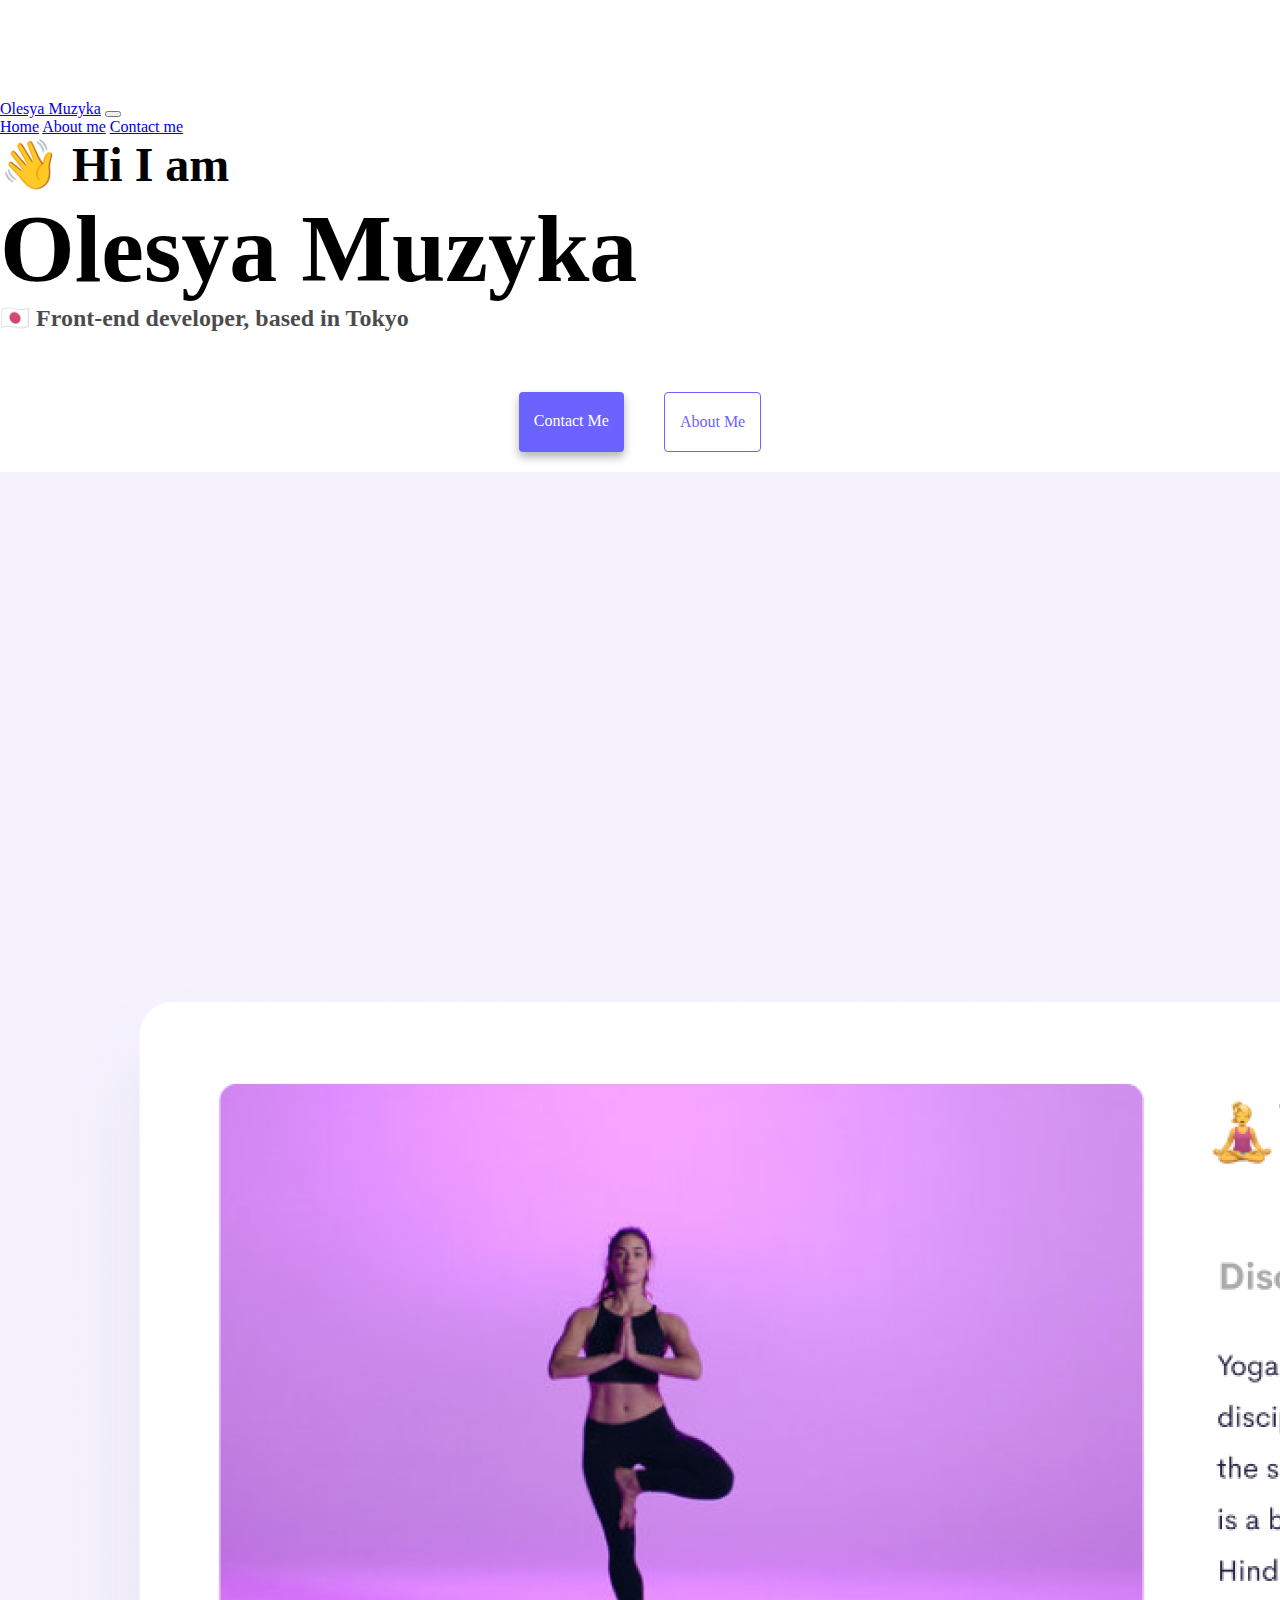
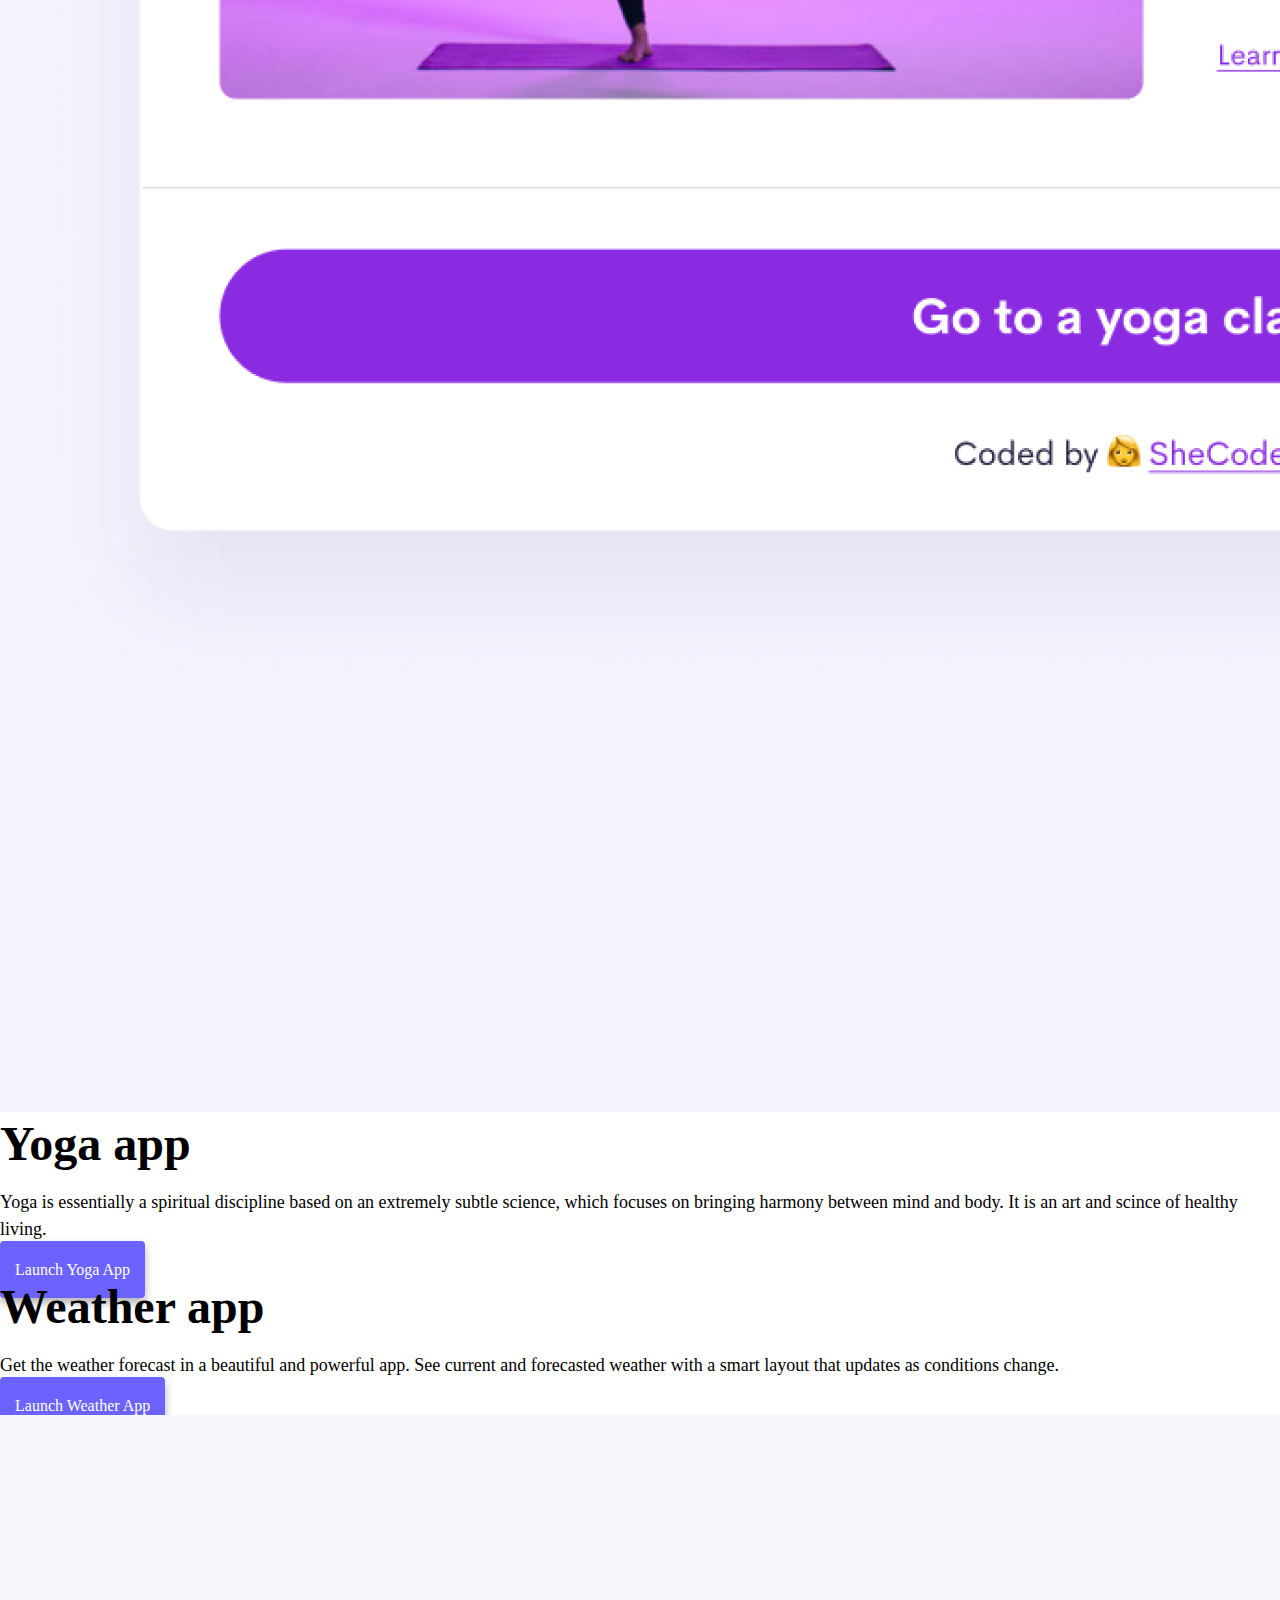
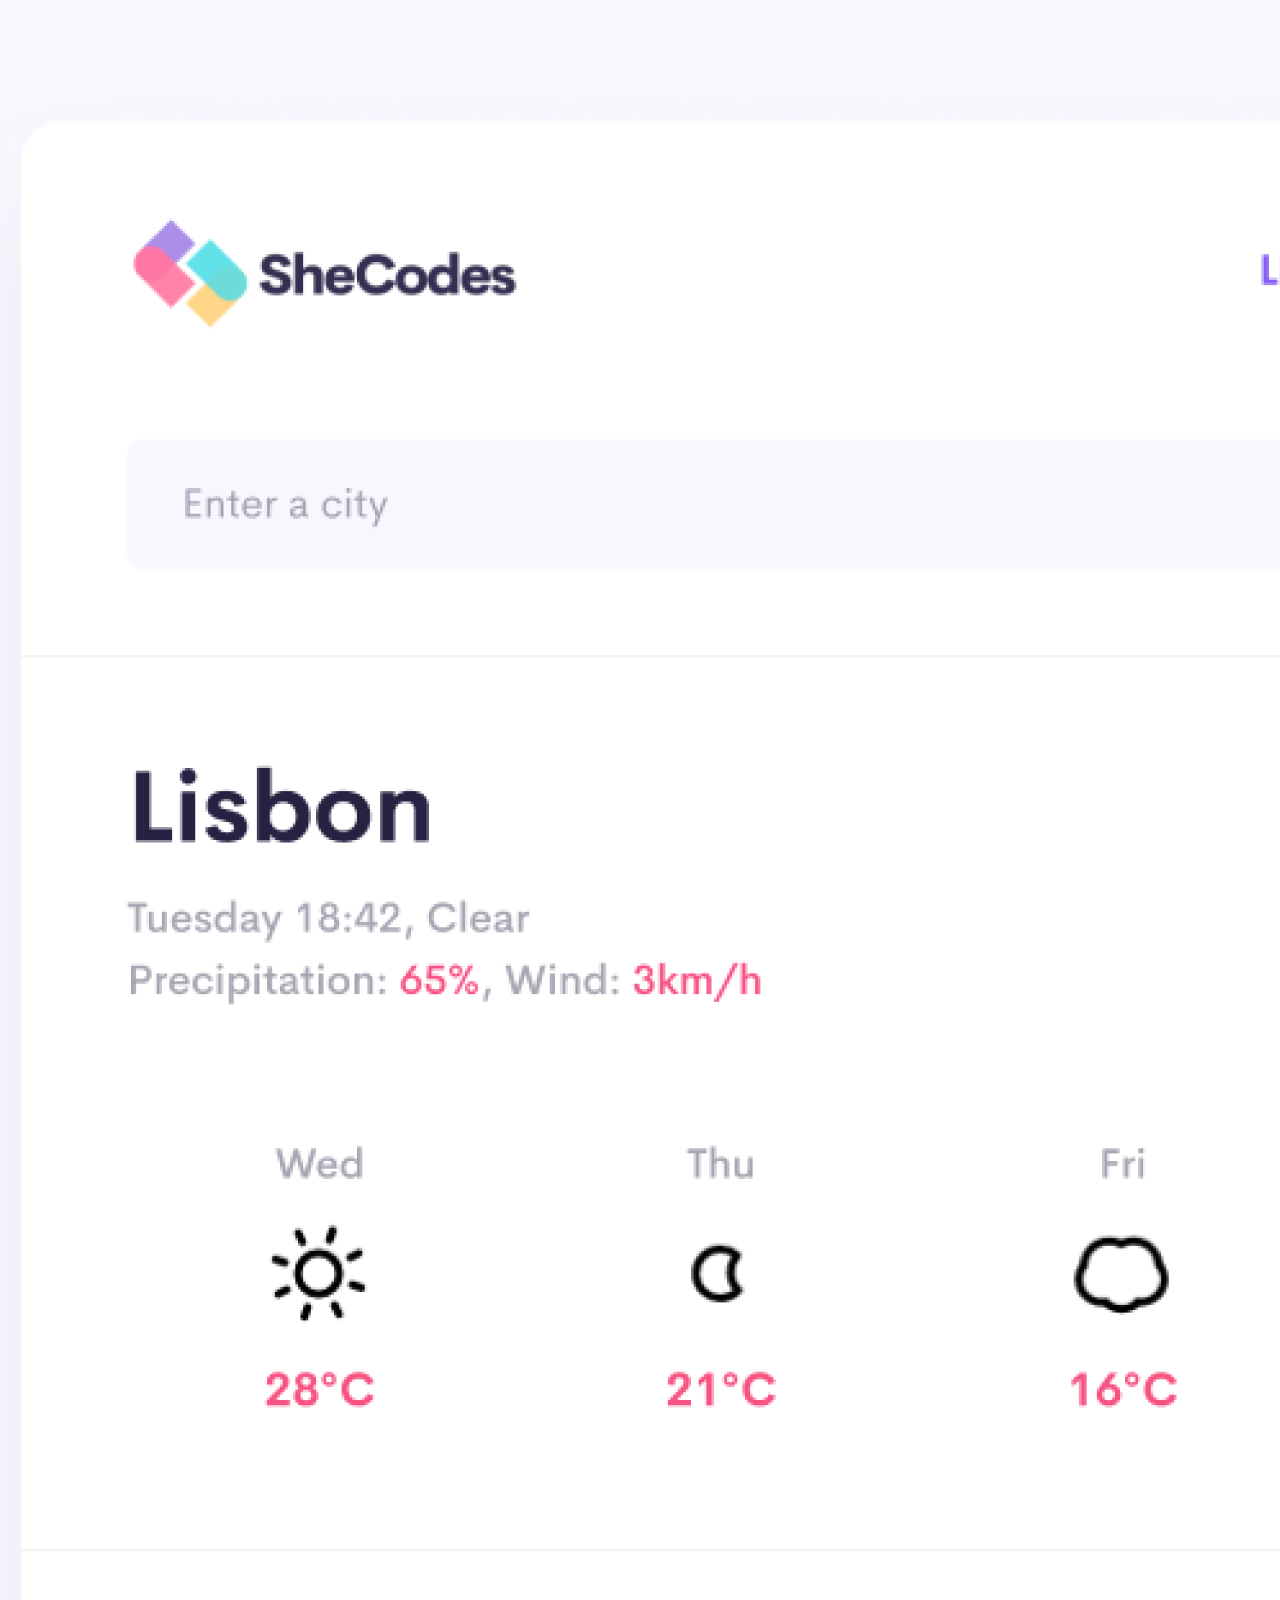
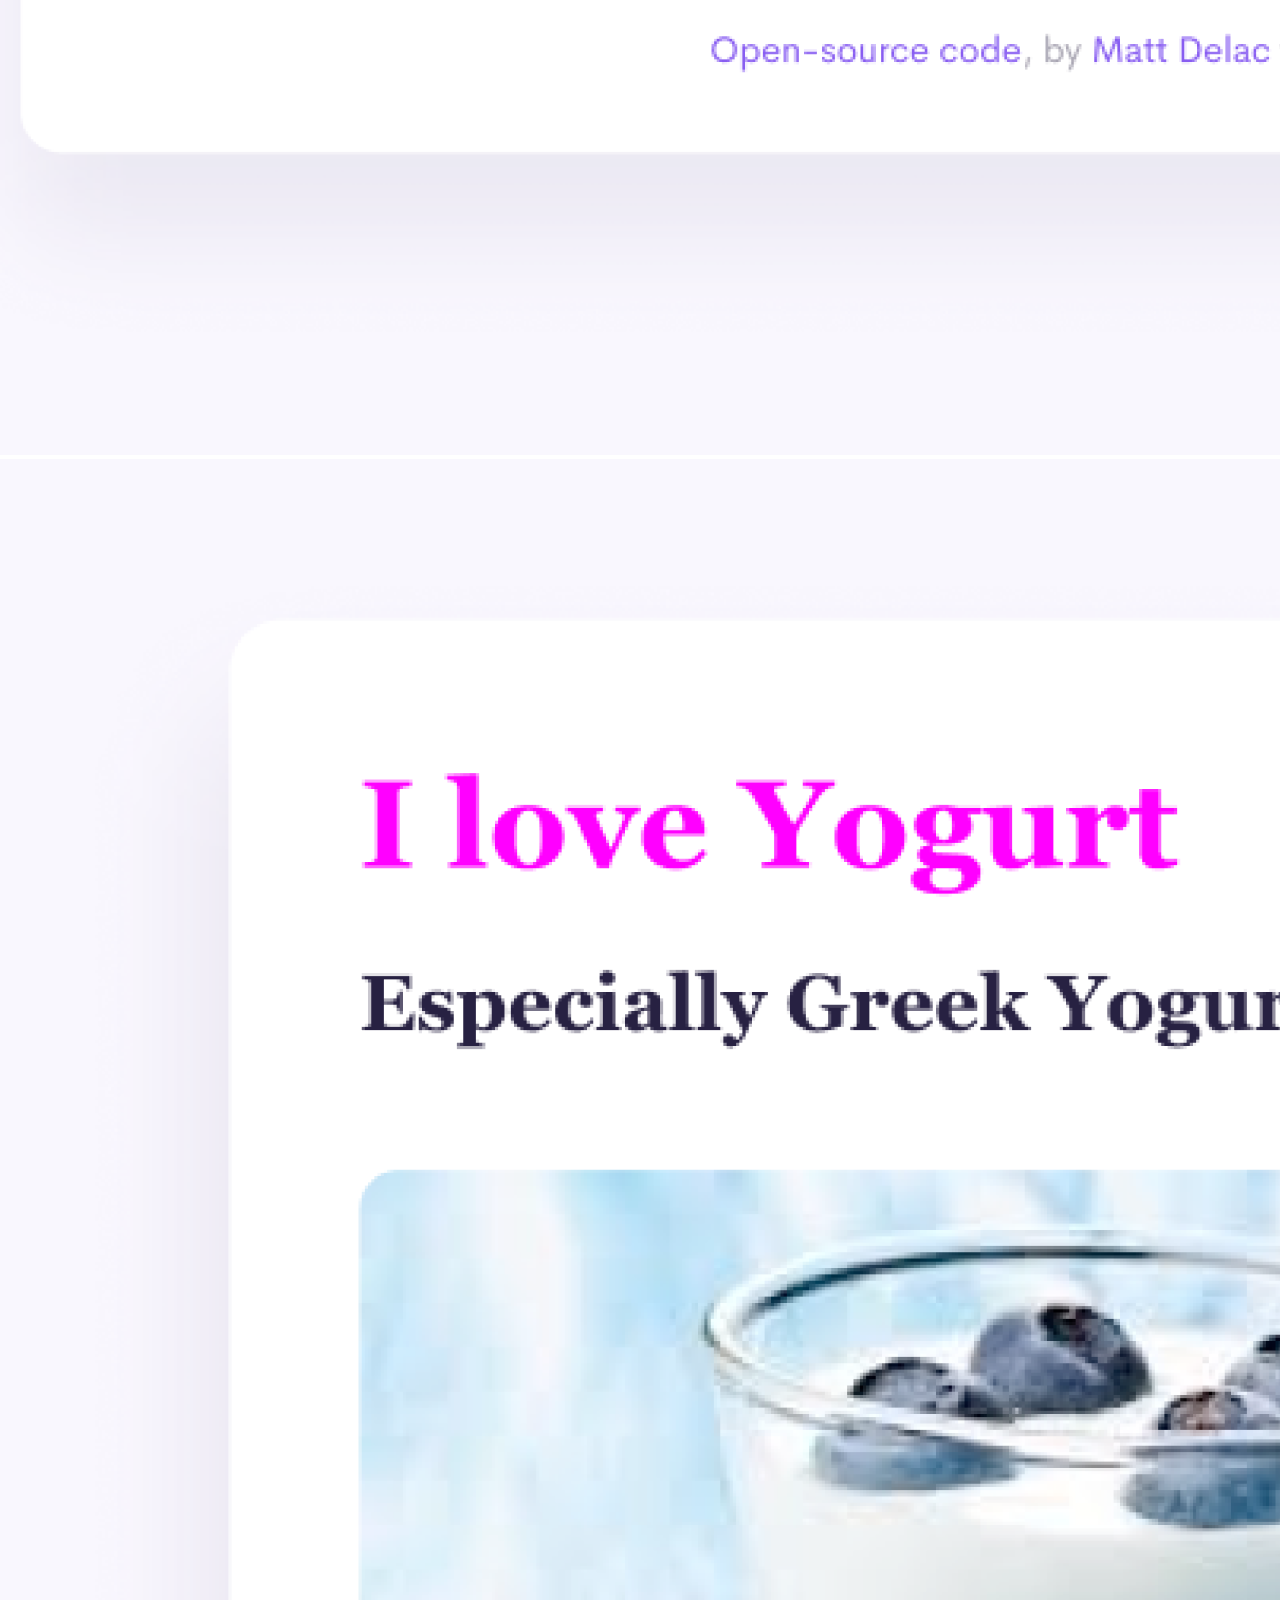
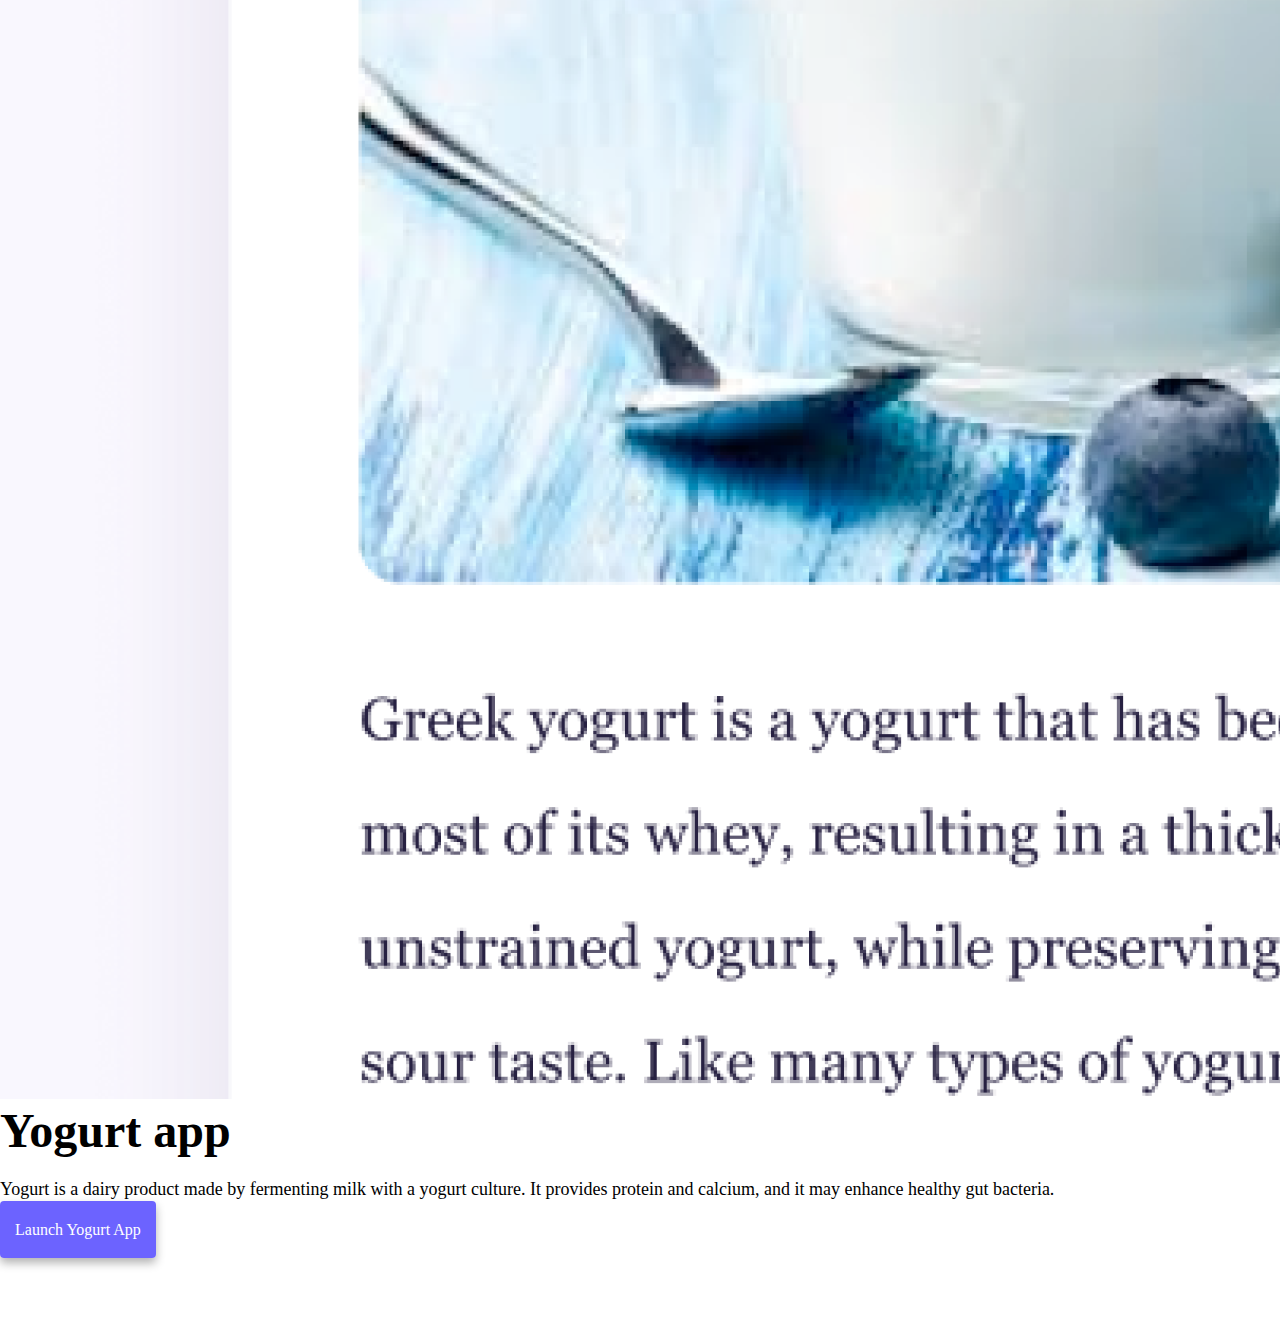
<file: index.html>
<!DOCTYPE html>
<html lang="en">
  <head>
    <meta charset="UTF-8" />
    <meta http-equiv="X-UA-Compatible" content="IE=edge" />
    <meta name="viewport" content="width=device-width, initial-scale=1.0" />
    <meta
      name="description"
      content="Front-end developer Olesya Muzyka based in Tokyo"
    />
    <title>Front-end developer Olesya Muzyka</title>
    <link
      href="https://cdn.jsdelivr.net/npm/bootstrap@5.2.0-beta1/dist/css/bootstrap.min.css"
      rel="stylesheet"
      integrity="sha384-0evHe/X+R7YkIZDRvuzKMRqM+OrBnVFBL6DOitfPri4tjfHxaWutUpFmBp4vmVor"
      crossorigin="anonymous"
    />
    <script
      src="https://cdn.jsdelivr.net/npm/bootstrap@5.2.0/dist/js/bootstrap.min.js"
      integrity="sha384-ODmDIVzN+pFdexxHEHFBQH3/9/vQ9uori45z4JjnFsRydbmQbmL5t1tQ0culUzyK"
      crossorigin="anonymous"
    ></script>
    <link rel="stylesheet" href="/style.css" />
  </head>
  <body>
    <nav class="navbar navbar-expand-lg bg-light fixed-top">
      <div class="container">
        <a class="navbar-brand" href="/" title="Homepage">Olesya Muzyka</a>
        <button
          class="navbar-toggler"
          type="button"
          data-bs-toggle="collapse"
          data-bs-target="#navbarNavAltMarkup"
          aria-controls="navbarNavAltMarkup"
          aria-expanded="false"
          aria-label="Toggle navigation"
        >
          <span class="navbar-toggler-icon"></span>
        </button>
        <div class="collapse navbar-collapse" id="navbarNavAltMarkup">
          <div class="navbar-nav">
            <a class="nav-link" href="/" title="Homepage">Home</a>
            <a class="nav-link" href="/about.html" title="About Olesya Muzyka"
              >About me</a
            >
            <a
              class="nav-link"
              href="/about.html#contact"
              title="Contact Olesya Muzyka"
              >Contact me</a
            >
          </div>
        </div>
      </div>
    </nav>
    <h2 class="text-center">👋 Hi I am</h2>
    <h1 class="text-center">Olesya Muzyka</h1>
    <h3 class="text-center">🇯🇵 Front-end developer, based in Tokyo</h3>
    <div class="navigation-links mb-5">
      <a
        href="/about.html#contact"
        class="contact-link"
        title="Contact Olesya Muzyka"
        >Contact me</a
      >
      <a href="/about.html" class="about-link" title="About Olesya Muzyka"
        >About me</a
      >
    </div>
    <div class="container">
      <div class="row">
        <div class="col-sm-6">
          <img
            src="/images/yoga.png"
            alt="Yoga app image"
            class="img-fluid rounded d-none d-sm-block"
          />
        </div>
        <div class="col-sm-6">
          <h2 class="mb-3">Yoga app</h2>
          <p>
            Yoga is essentially a spiritual discipline based on an extremely
            subtle science, which focuses on bringing harmony between mind and
            body. It is an art and scince of healthy living.
          </p>
          <div class="mt-5">
            <a href="#" class="primary-link app-link" title="Yoga App"
              >Launch Yoga App</a
            >
          </div>
        </div>
      </div>
      <div class="row mt-5">
        <div class="col-sm-6">
          <h2 class="mb-3">Weather app</h2>
          <p>
            Get the weather forecast in a beautiful and powerful app. See
            current and forecasted weather with a smart layout that updates as
            conditions change.
          </p>
          <div class="mt-5">
            <a href="#" class="primary-link app-link" title="Weather App"
              >Launch Weather App</a
            >
          </div>
        </div>
        <div class="col-sm-6">
          <img
            src="/images/weather.png"
            alt="Weather app image"
            class="img-fluid rounded d-none d-sm-block"
          />
        </div>
      </div>
      <div class="row mt-5">
        <div class="col-sm-6">
          <img
            src="/images/yogurt.png"
            alt="Yogurt app image"
            class="img-fluid rounded d-none d-sm-block"
          />
        </div>
        <div class="col-sm-6">
          <h2 class="mb-3">Yogurt app</h2>
          <p>
            Yogurt is a dairy product made by fermenting milk with a yogurt
            culture. It provides protein and calcium, and it may enhance healthy
            gut bacteria.
          </p>
          <div class="mt-5">
            <a href="#" class="primary-link app-link" title="Yogurt App"
              >Launch Yogurt App</a
            >
          </div>
        </div>
      </div>
    </div>
  </body>
</html>
</file>
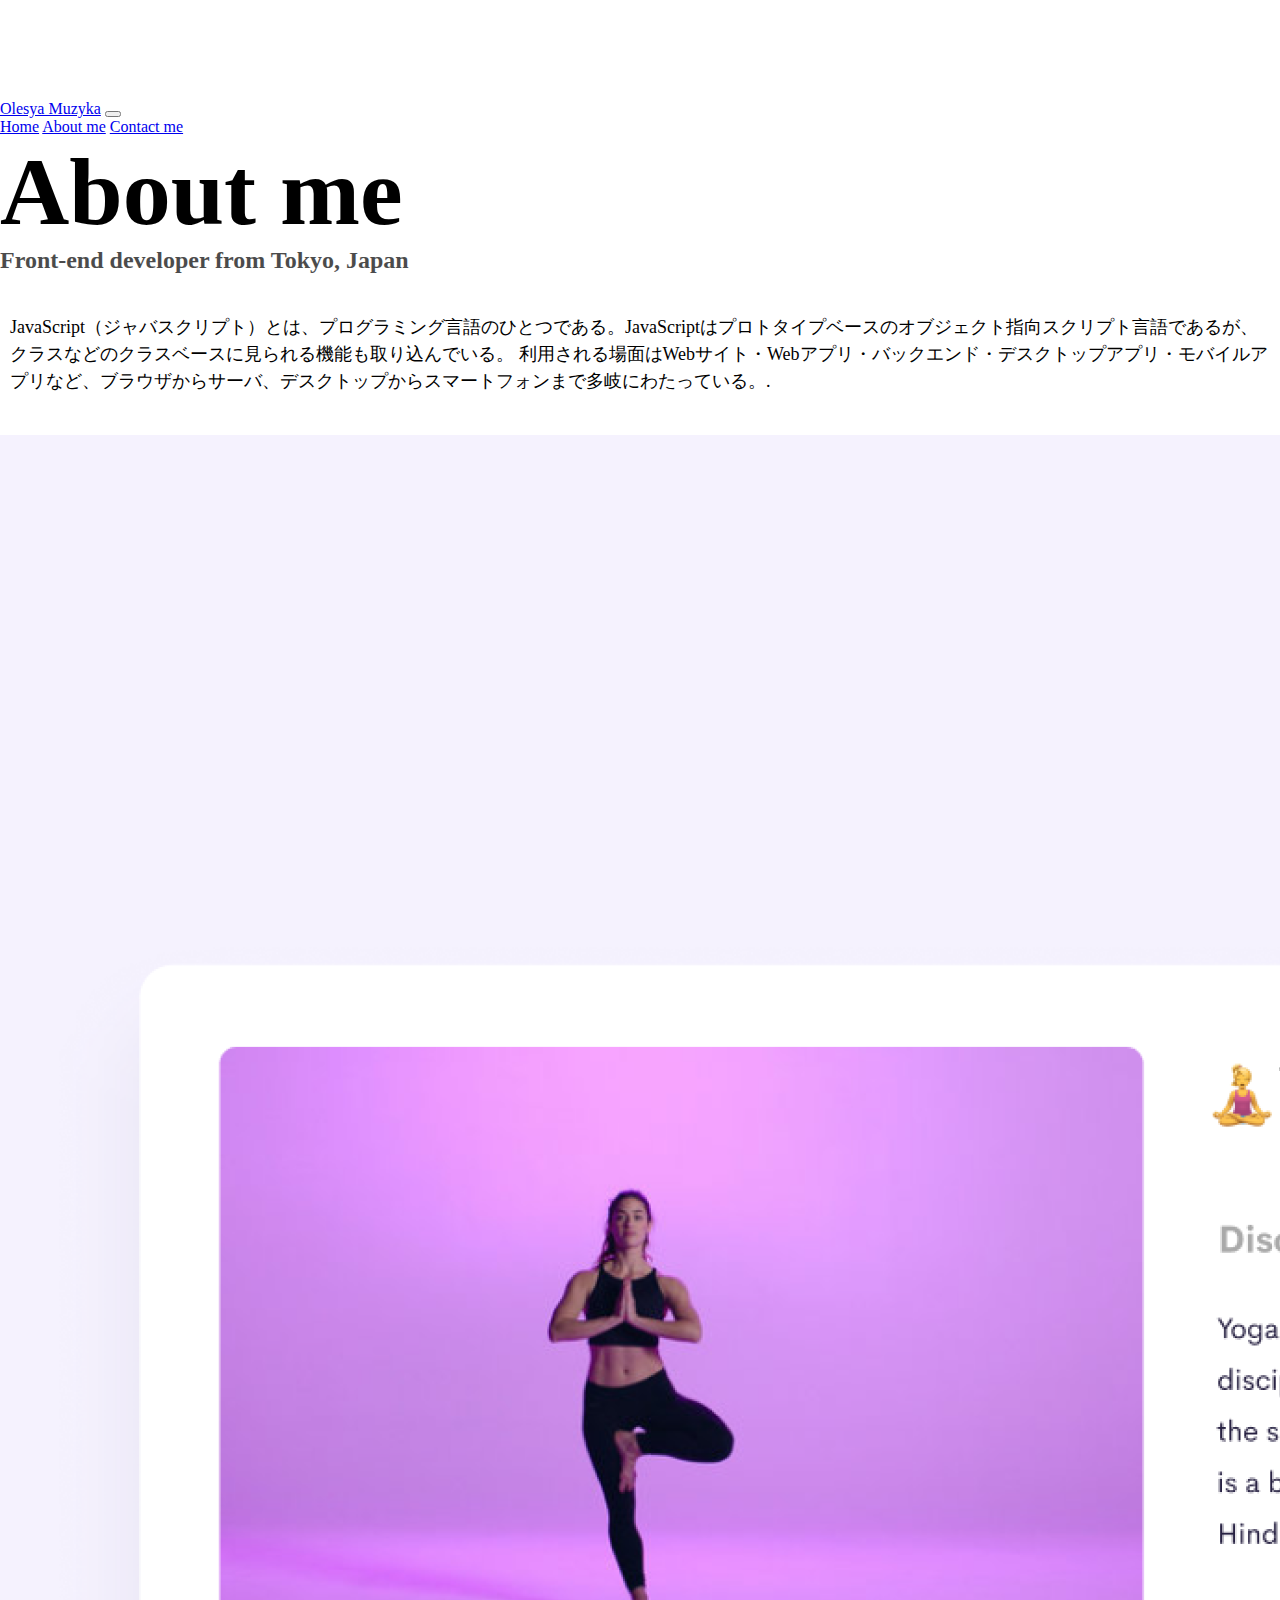
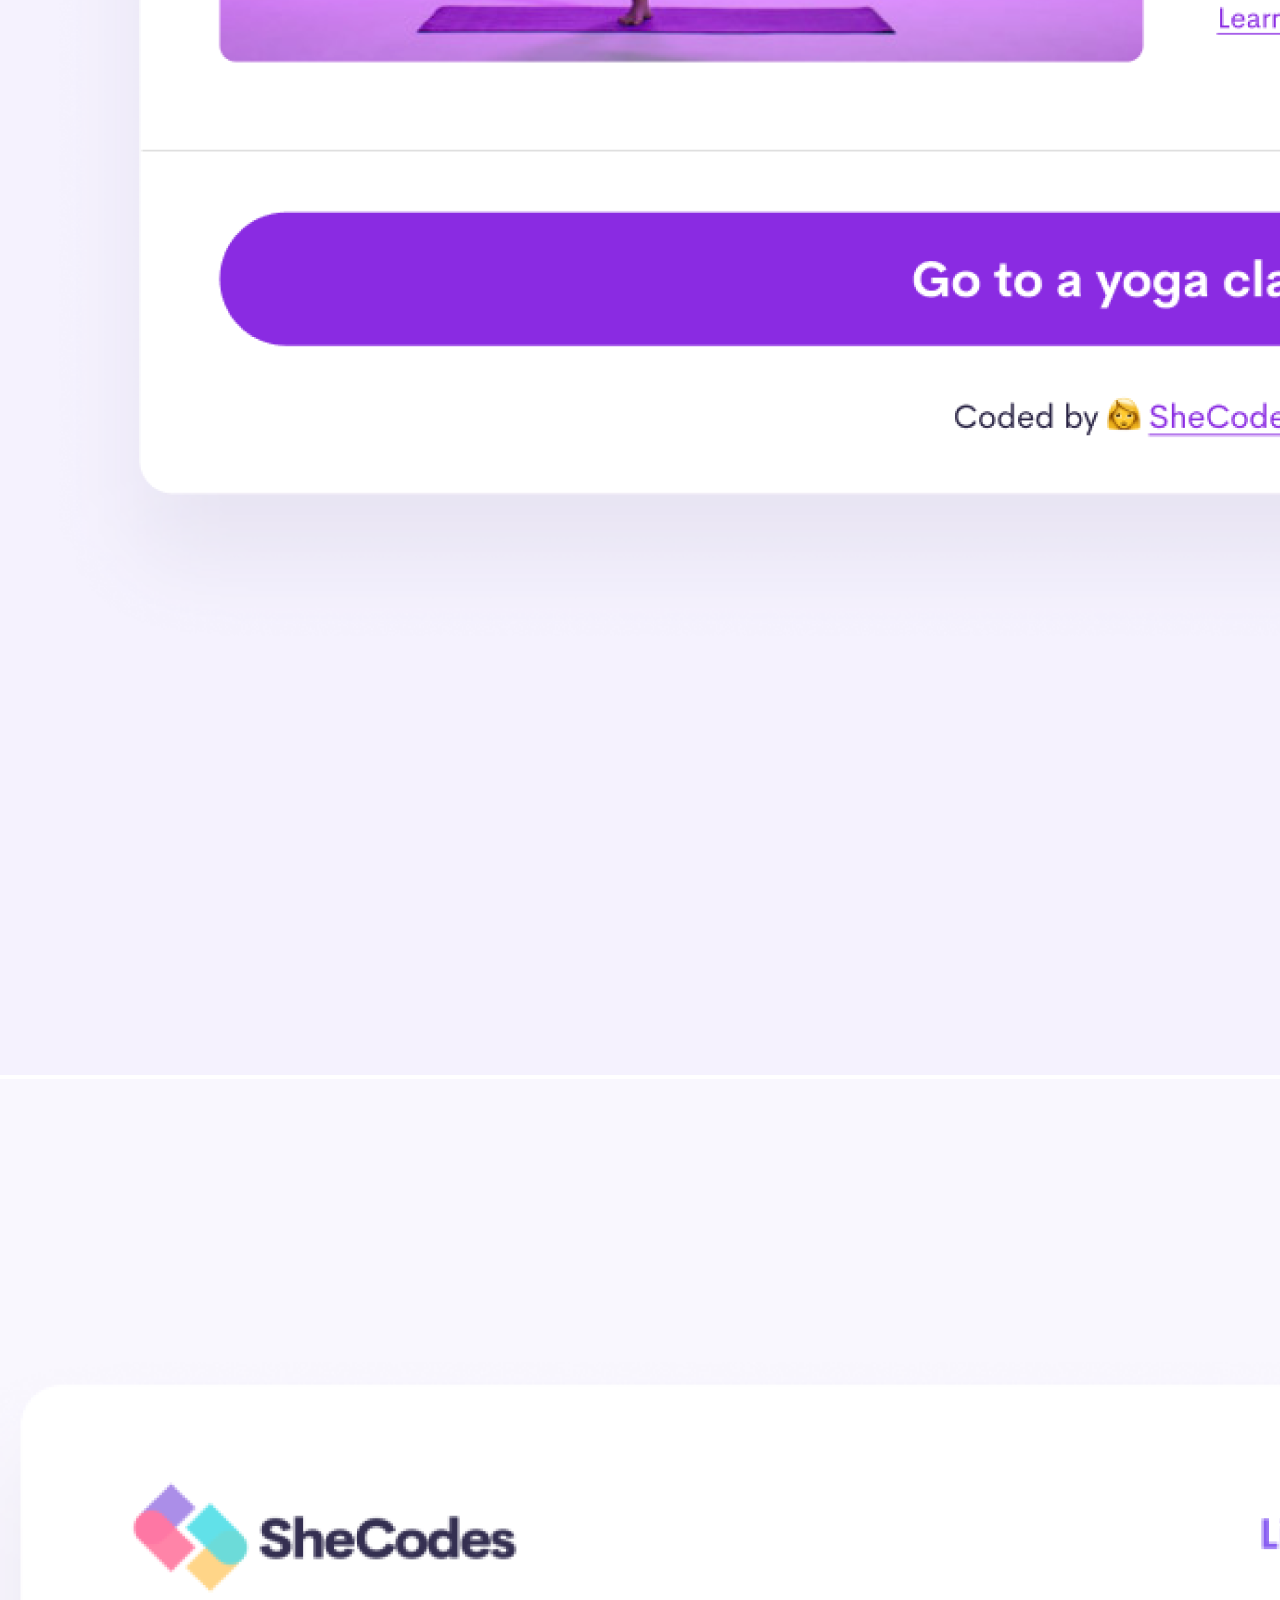
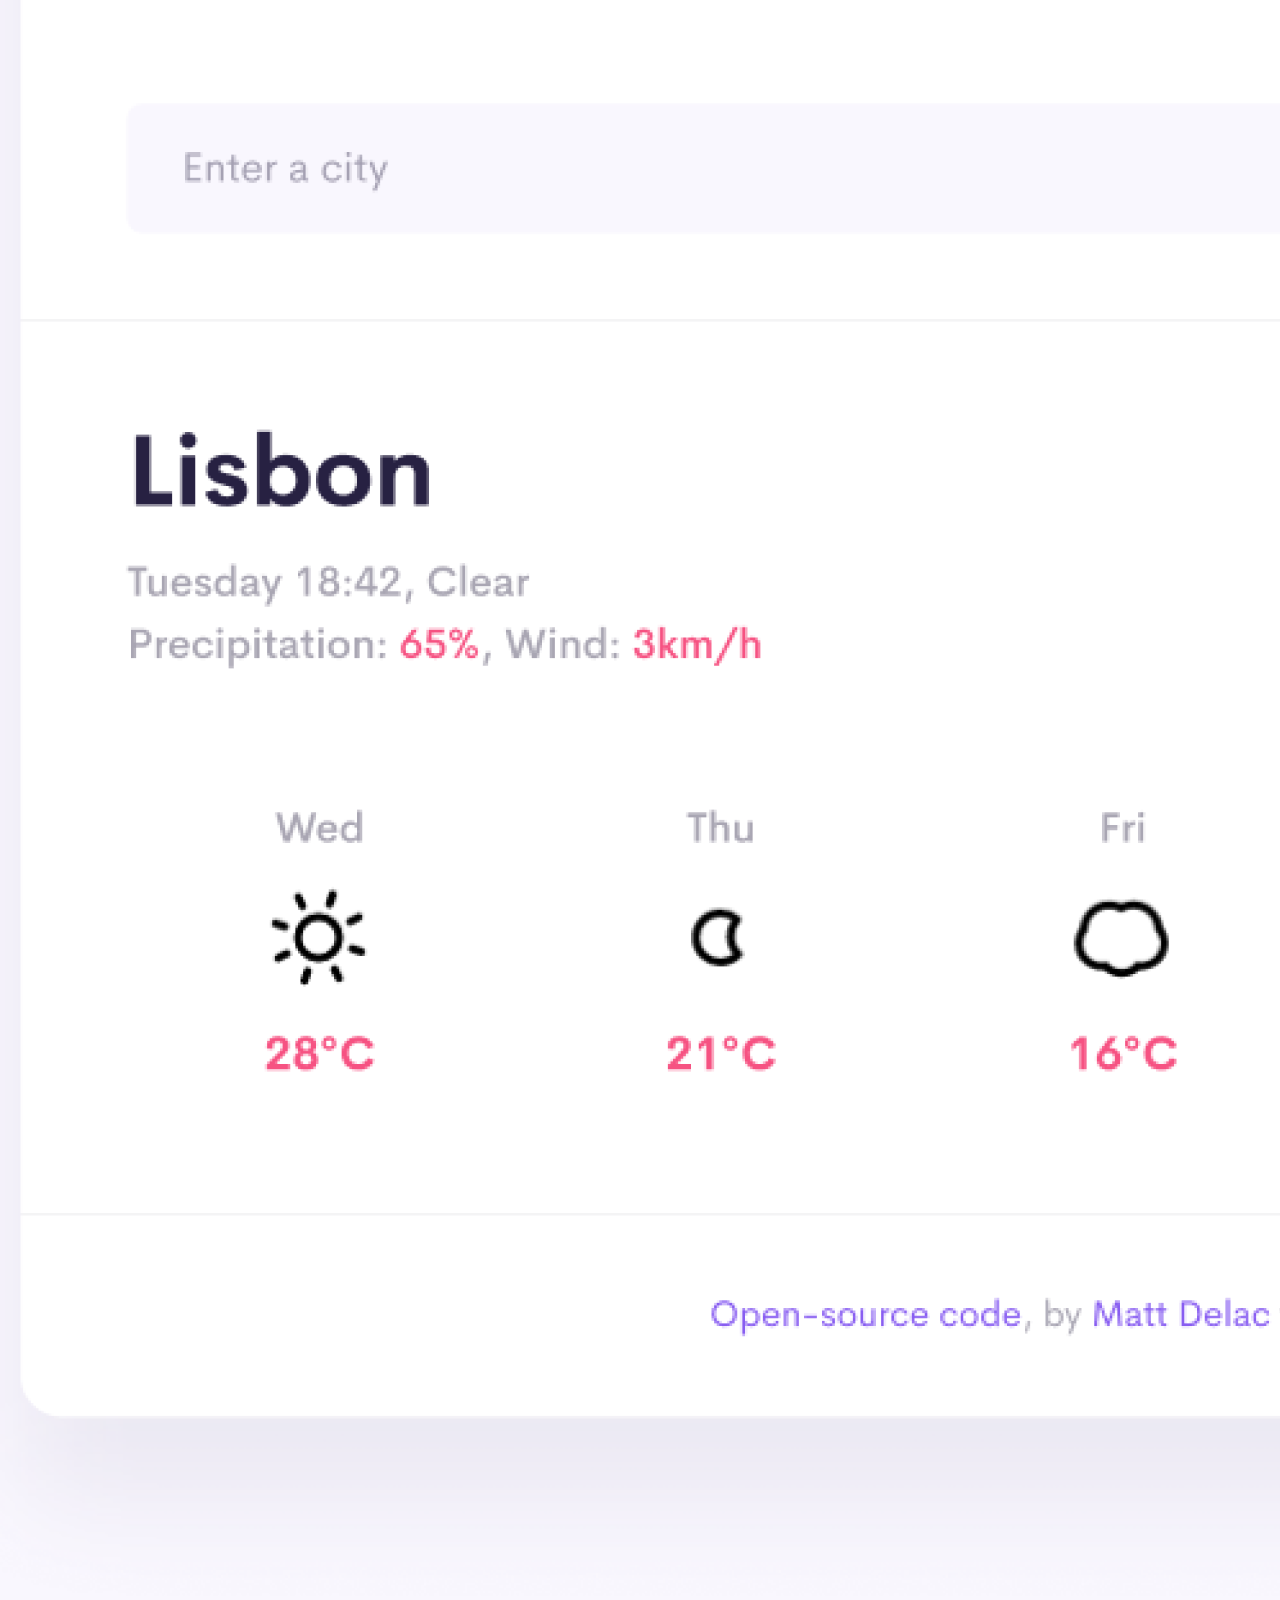
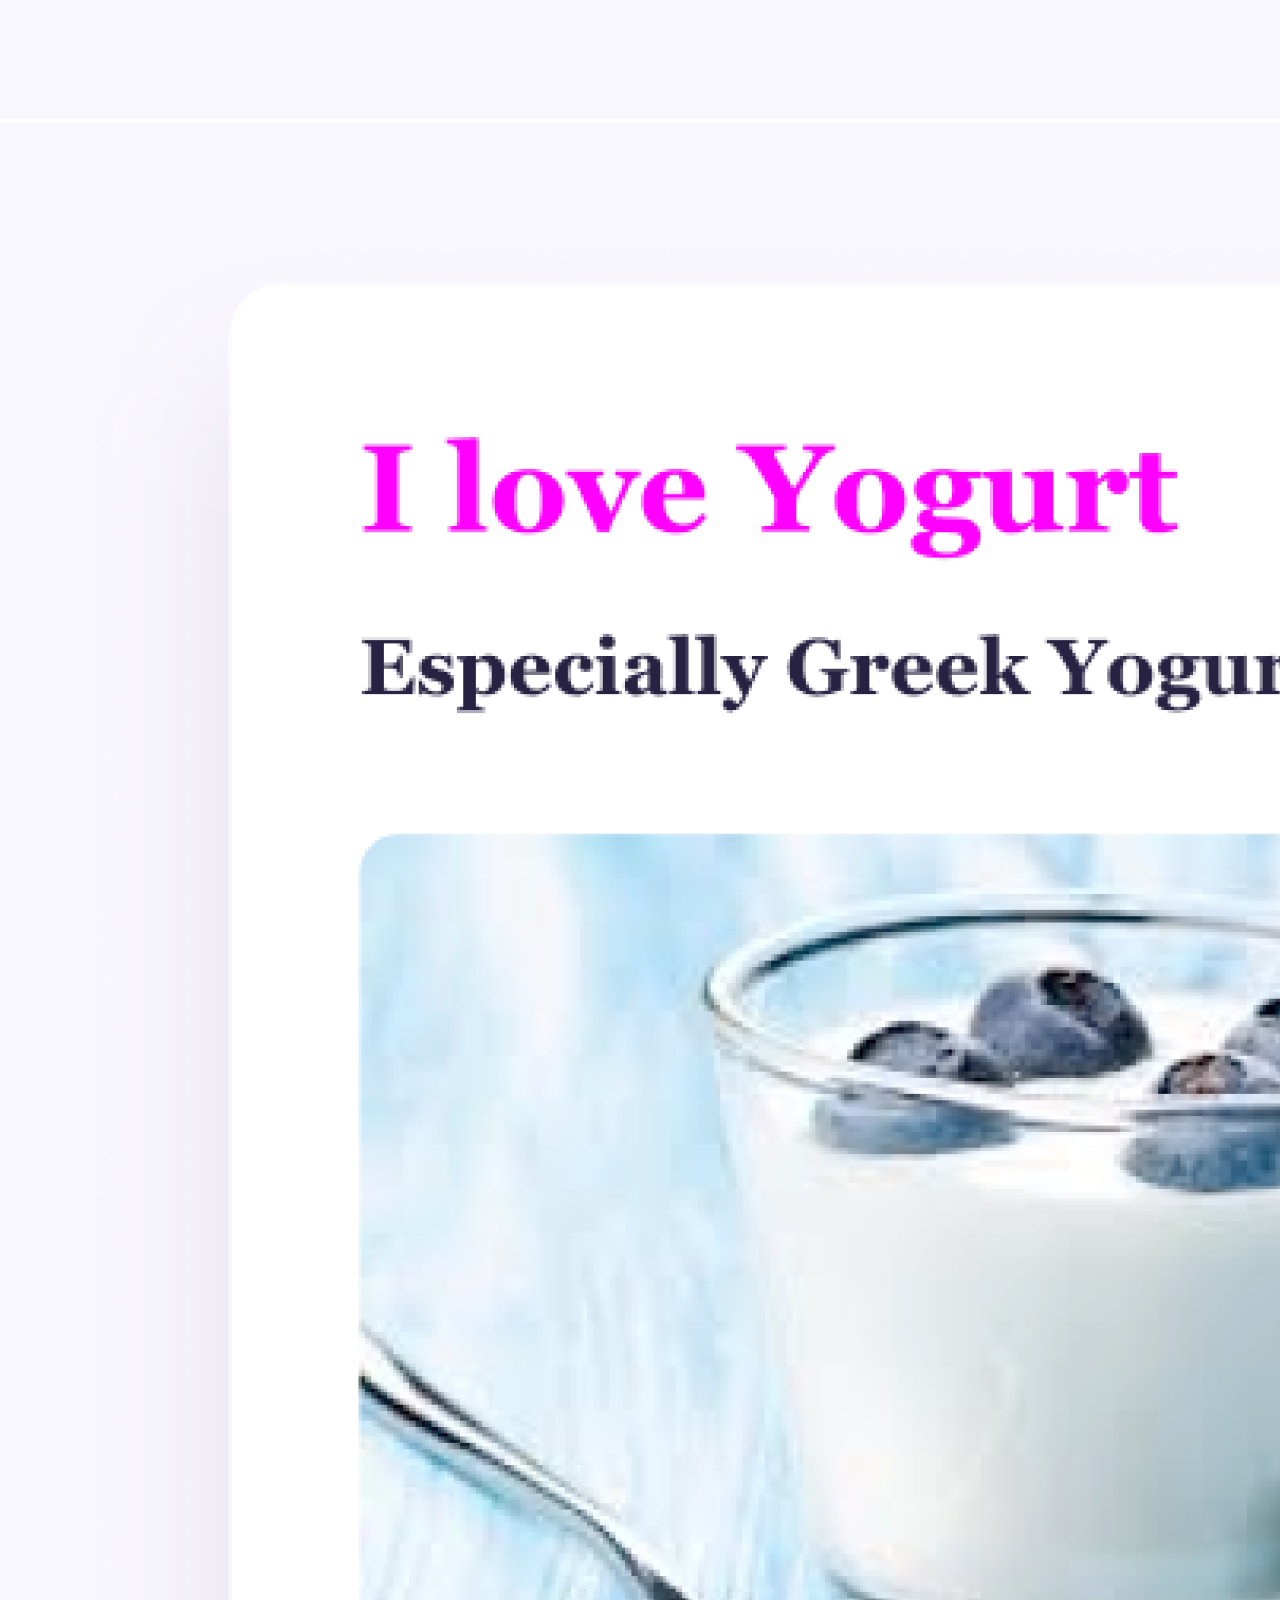
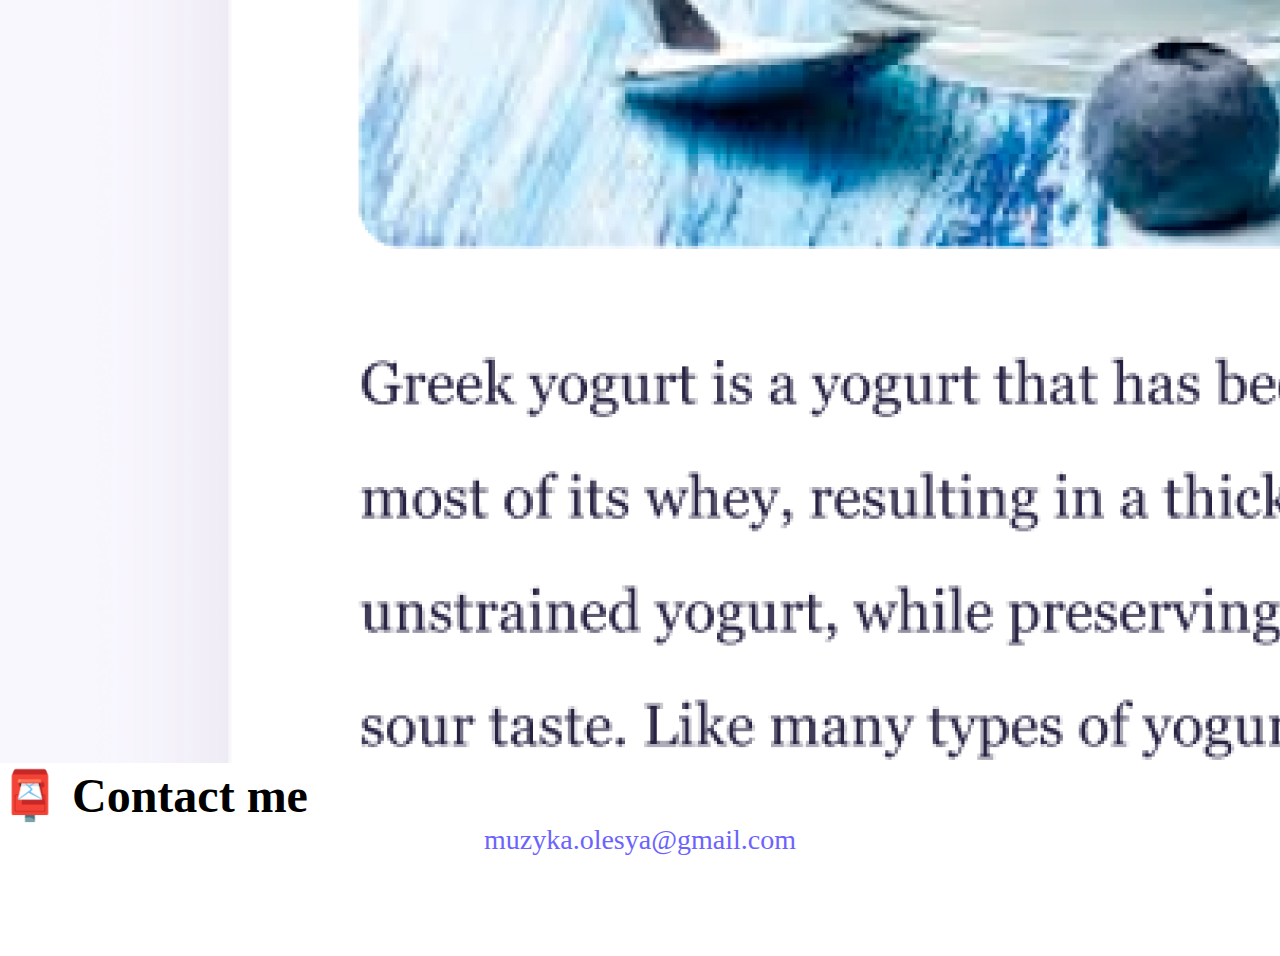
<file: about.html>
<!DOCTYPE html>
<html lang="en">
  <head>
    <meta charset="UTF-8" />
    <meta http-equiv="X-UA-Compatible" content="IE=edge" />
    <meta name="viewport" content="width=device-width, initial-scale=1.0" />
    <link
      href="https://cdn.jsdelivr.net/npm/bootstrap@5.2.0-beta1/dist/css/bootstrap.min.css"
      rel="stylesheet"
      integrity="sha384-0evHe/X+R7YkIZDRvuzKMRqM+OrBnVFBL6DOitfPri4tjfHxaWutUpFmBp4vmVor"
      crossorigin="anonymous"
    />
    <script
      src="https://cdn.jsdelivr.net/npm/bootstrap@5.2.0/dist/js/bootstrap.min.js"
      integrity="sha384-ODmDIVzN+pFdexxHEHFBQH3/9/vQ9uori45z4JjnFsRydbmQbmL5t1tQ0culUzyK"
      crossorigin="anonymous"
    ></script>
    <link rel="stylesheet" href="/style.css" />
    <meta
      name="description"
      content="Learn more about Front-end developer Olesya Muzyka from Tokyo"
    />
    <title>About Front-end developer Olesya Muzyka</title>
  </head>
  <body>
    <nav class="navbar navbar-expand-lg bg-light fixed-top">
      <div class="container">
        <a class="navbar-brand" href="/">Olesya Muzyka</a>
        <button
          class="navbar-toggler"
          type="button"
          data-bs-toggle="collapse"
          data-bs-target="#navbarNavAltMarkup"
          aria-controls="navbarNavAltMarkup"
          aria-expanded="false"
          aria-label="Toggle navigation"
        >
          <span class="navbar-toggler-icon"></span>
        </button>
        <div class="collapse navbar-collapse" id="navbarNavAltMarkup">
          <div class="navbar-nav">
            <a class="nav-link" href="/">Home</a>
            <a class="nav-link" href="/about.html">About me</a>
            <a class="nav-link" href="/about.html#contact">Contact me</a>
          </div>
        </div>
      </div>
    </nav>

    <h1 class="text-center">About me</h1>
    <h3 class="text-center">Front-end developer from Tokyo, Japan</h3>
    <div class="about-paragraphs text-center">
      <p>
        JavaScript（ジャバスクリプト）とは、プログラミング言語のひとつである。JavaScriptはプロトタイプベースのオブジェクト指向スクリプト言語であるが、クラスなどのクラスベースに見られる機能も取り込んでいる。
        利用される場面はWebサイト・Webアプリ・バックエンド・デスクトップアプリ・モバイルアプリなど、ブラウザからサーバ、デスクトップからスマートフォンまで多岐にわたっている。.
      </p>
    </div>
    <div class="container mb-5">
      <div class="row">
        <div class="col-sm-4">
          <img
            src="/images/yoga.png"
            alt="Yoga app image"
            class="img-fluid p-2 mb-5 shadow rounded"
          />
        </div>
        <div class="col-sm-4">
          <img
            src="/images/weather.png"
            alt="Weather app image"
            class="img-fluid p-2 mb-5 shadow rounded"
          />
        </div>
        <div class="col-sm-4">
          <img
            src="/images/yogurt.png"
            alt="Yogurt app image"
            class="img-fluid p-2 mb-5 shadow rounded"
          />
        </div>
      </div>
    </div>
    <div id="contact">
      <h2 class="text-center">📮 Contact me</h2>
      <a
        href="mailto:muzyka.olesya@gmail.com"
        class="email-link"
        title="Contact me by muzyka.olesya@gmail.com"
      >
        muzyka.olesya@gmail.com
      </a>
    </div>
  </body>
</html>
</file>
<file: style.css>
:root {
  --primary-color: #6c63ff;
  --secondary-color: #f5f2fe;
  --box-shadow: 0 5px 10px rgba(0, 0, 0, 0.3);
}

body {
  margin: 100px 0;
}

h1,
h2,
h3 {
  margin: 0;
}

h1 {
  font-size: 96px;
}

h2 {
  font-size: 48px;
}

h3 {
  font-size: 24px;
  opacity: 0.7;
}

p {
  font-size: 18px;
  line-height: 1.5;
}

.navigation-links {
  display: flex;
  margin-top: 40px;
  justify-content: center;
}

.navigation-links a {
  margin: 20px;
  border-radius: 4px;
  padding: 20px 15px;
  text-decoration: none;
  text-transform: capitalize;
}

.contact-link {
  background: var(--primary-color);
  box-shadow: var(--box-shadow);
  color: white;
}

.about-link {
  color: var(--primary-color);
  border: 1px solid var(--primary-color);
}

.homepage-link {
  color: var(--primary-color);
  text-align: center;
  display: block;
}

.about-paragraphs {
  display: flex;
  margin: 30px 0;
}

.about-paragraphs p {
  margin: 10px;
  background: none;
}

.email-link {
  display: flex;
  justify-content: center;
  color: var(--primary-color);
  font-size: 28px;
  text-decoration: none;
}

.email-link:hover {
  text-decoration: underline;
}
.primary-link {
  background: var(--primary-color);
  box-shadow: var(--box-shadow);
  color: white;
  margin-top: 40px;
  border-radius: 4px;
  padding: 20px 15px;
  text-decoration: none;
}
#contact {
  margin-bottom: 50px;
}
@media (max-width: 576px) {
  h1 {
    font-size: 56px;
    text-align: center;
  }
  h2 {
    font-size: 38px;
    text-align: center;
  }
  p {
    text-align: center;
  }
  .app-link {
    display: block;
    text-align: center;
    margin: 0 20px;
  }
}
</file>
